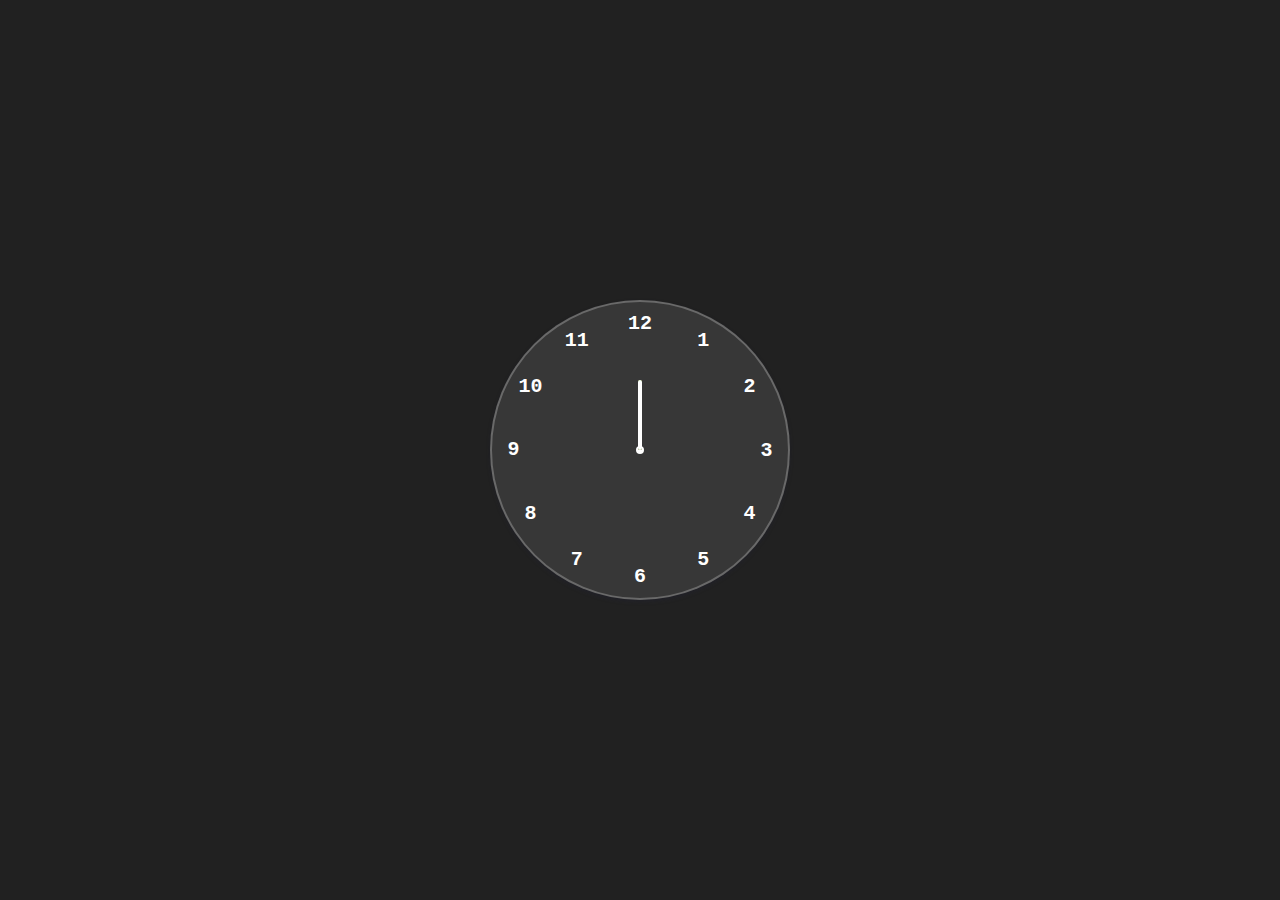
<file: analog-clock/index.html>
<!DOCTYPE html>
<html lang="en">
  <head>
    <meta charset="UTF-8" />
    <meta name="viewport" content="width=device-width, initial-scale=1.0" />
    <link rel="stylesheet" href="style.css" />
    <title>Analog Clock</title>
  </head>
  <body>
    <div class="container">
      <div class="clock">
        <!-- css variable -->
        <div class="hand" style="--clr: #ff3d58" id="hour"><i></i></div>
        <div class="hand" style="--clr: green" id="min"><i></i></div>
        <div class="hand" style="--clr: #ffffff" id="sec"><i></i></div>

        <span style="--i: 1"><b>1</b></span>
        <span style="--i: 2"><b>2</b></span>
        <span style="--i: 3"><b>3</b></span>
        <span style="--i: 4"><b>4</b></span>
        <span style="--i: 5"><b>5</b></span>
        <span style="--i: 6"><b>6</b></span>
        <span style="--i: 7"><b>7</b></span>
        <span style="--i: 8"><b>8</b></span>
        <span style="--i: 9"><b>9</b></span>
        <span style="--i: 10"><b>10</b></span>
        <span style="--i: 11"><b>11</b></span>
        <span style="--i: 12"><b>12</b></span>
      </div>
    </div>
    <script src="./script.js"></script>
  </body>
</html>
</file>
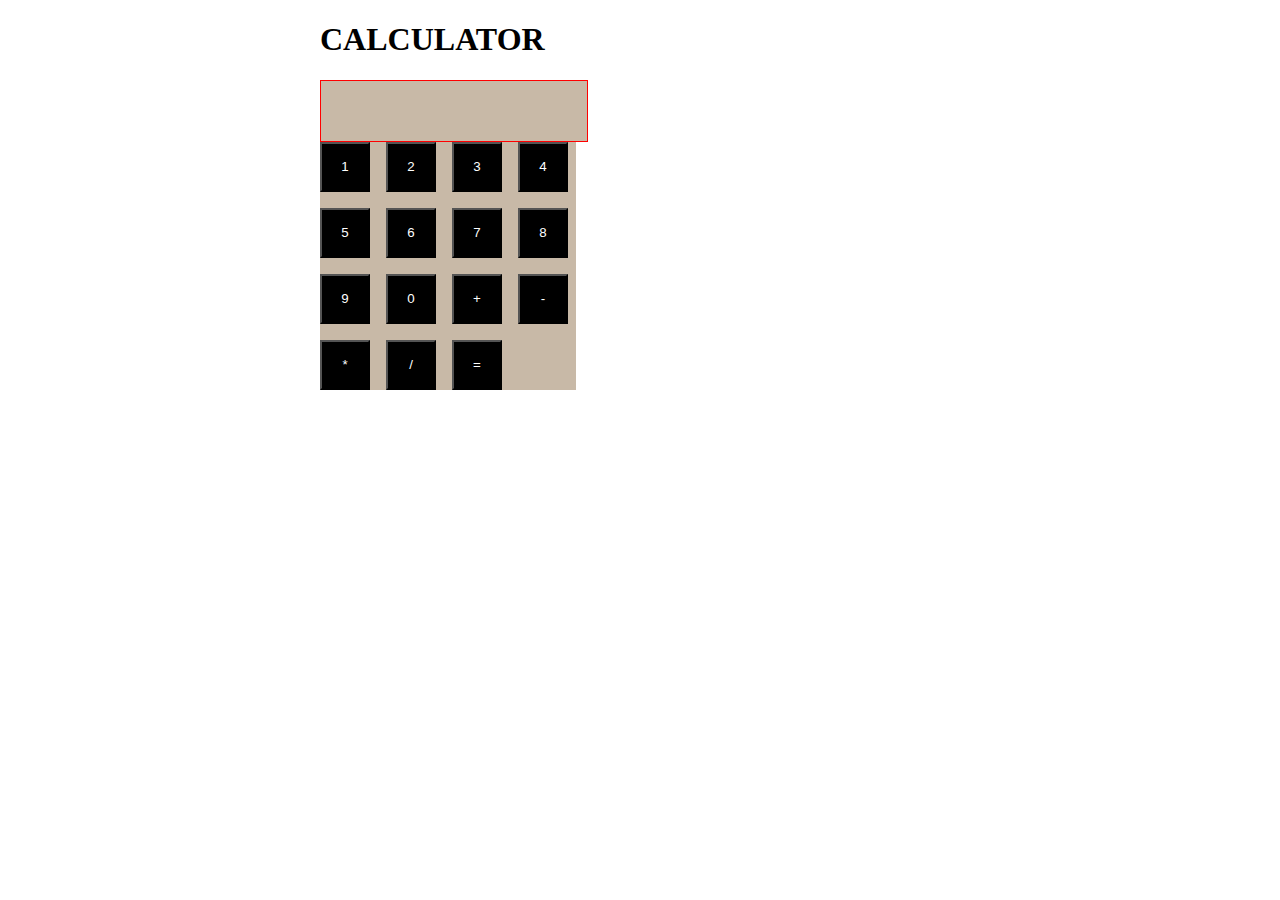
<file: calculator/index.html>
<!DOCTYPE html>
<html lang="en">
  <head>
    <meta charset="UTF-8" />
    <meta name="viewport" content="width=device-width, initial-scale=1.0" />
    <title>Calculator</title>

    <style>
      body {
        width: 50%;
        margin: auto;
      }
      .numbers {
        display: flex;
        flex-wrap: wrap;
        gap: 1rem;
        width: 40%;
        background-color: rgba(150, 121, 86, 0.522);
      }
      div button {
        width: 50px;
        height: 50px;
        background-color: black;
        color: white;
        padding: 5px;
      }
      #ans {
        width: 40%;
        border: 1px solid red;
        padding: 5px;
        height: 50px;
        z-index: 1;
        color: rgb(34, 108, 59);
        background-color: rgba(150, 121, 86, 0.522);
      }
    </style>
  </head>
  <body>
    <h1>CALCULATOR</h1>
    <div id="ans"></div>

    <div class="numbers">
      <button value="1">1</button>
      <button value="2">2</button>
      <button value="3">3</button>
      <button value="4">4</button>
      <button value="5">5</button>
      <button value="6">6</button>
      <button value="7">7</button>
      <button value="8">8</button>
      <button value="9">9</button>
      <button value="0">0</button>
      <button value="+">+</button>
      <button value="-">-</button>
      <button value="*">*</button>
      <button value="/">/</button>
      <button value="=">=</button>
    </div>

    <script>
      const numbers = document.querySelector(".numbers");
      const showAns = document.getElementById("ans");
      let calExpression = "";
      numbers.addEventListener("click", (e) => {
        let btnValue = e.target.value;
        if (btnValue === "=") {
          if (!calExpression) {
            return;
          }
          showAns.innerText = eval(calExpression);
        } else {
          calExpression += btnValue;
          showAns.innerText = calExpression;
        }
      });
    </script>
  </body>
</html>
</file>
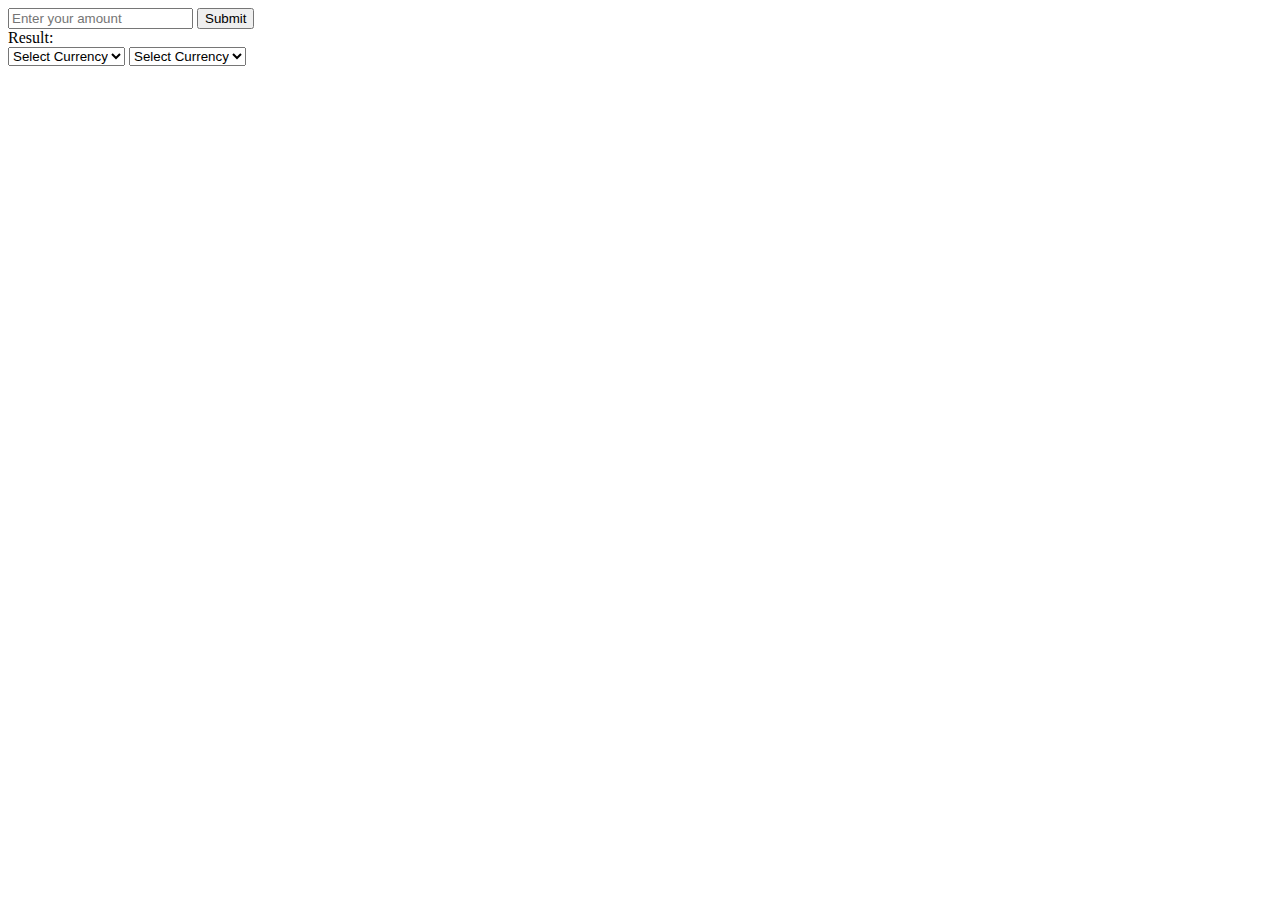
<file: currency-converter/index.html>
<!DOCTYPE html>
<html lang="en">
  <head>
    <meta charset="UTF-8" />
    <meta name="viewport" content="width=device-width, initial-scale=1.0" />
    <title>Currency Converter</title>
  </head>
  <body>
    <form action="" id="form">
      <input
        type="number"
        name=""
        id="enter-amount"
        placeholder="Enter your amount"
      />
      <button type="submit">Submit</button>
    </form>
    <div class="result">Result:</div>
    <select name="from" id="from">
      <option value="">Select Currency</option>
    </select>

    <select name="to" id="to">
      <option value="">Select Currency</option>
    </select>
  </body>
  <script>
    const fromSelect = document.getElementById("from");
    const toSelect = document.getElementById("to");
    const amount = document.getElementById("enter-amount");
    const submit = document.getElementById("form");
    const result = document.querySelector(".result");

    const addCurrency = (selectElement, code) => {
      const objPrice = Object.entries(code);
      for (let i = 0; i < objPrice.length; i++) {
        const option = document.createElement("option");
        option.value = objPrice[i][1].value;
        option.innerText = objPrice[i][0];
        selectElement.append(option);
      }
    };
    const fetchCurrency = async () => {
      try {
        const config = {
          method: "GET",
          headers: {
            "Content-Type": "application/json",
          },
        };
        const response = await fetch(
          "https://api.currencyapi.com/v3/latest?apikey=cur_live_T4cxgoJ8M71SfGTF5JfzLth5FNsKA9xCPPGvsq6y&currencies=EUR%2CUSD%2CCAD%2CINR%2CGBP%2CJPY%2CKRW",
          config
        );
        const data = await response.json();
        return data;
      } catch (error) {
        console.log(error.message);
      }
    };
    fetchCurrency()
      .then(({ data }) => {
        addCurrency(fromSelect, data);
        addCurrency(toSelect, data);
      })
      .catch((err) => console.log(err.message));

    submit.addEventListener("submit", (e) => {
      e.preventDefault();
      const val = amount.value;
      const fromValue = fromSelect.value;
      const toValue = toSelect.value;
      if (!val || !fromValue || !toValue) {
        alert("Please fill all fields!");
      }
      convertVal(val, fromValue, toValue);
    });

    function convertVal(val, fromValue, toValue) {
      const ans = val * (toValue / fromValue);
      result.textContent = `Result : ${ans}`;
    }
  </script>
</html>
</file>
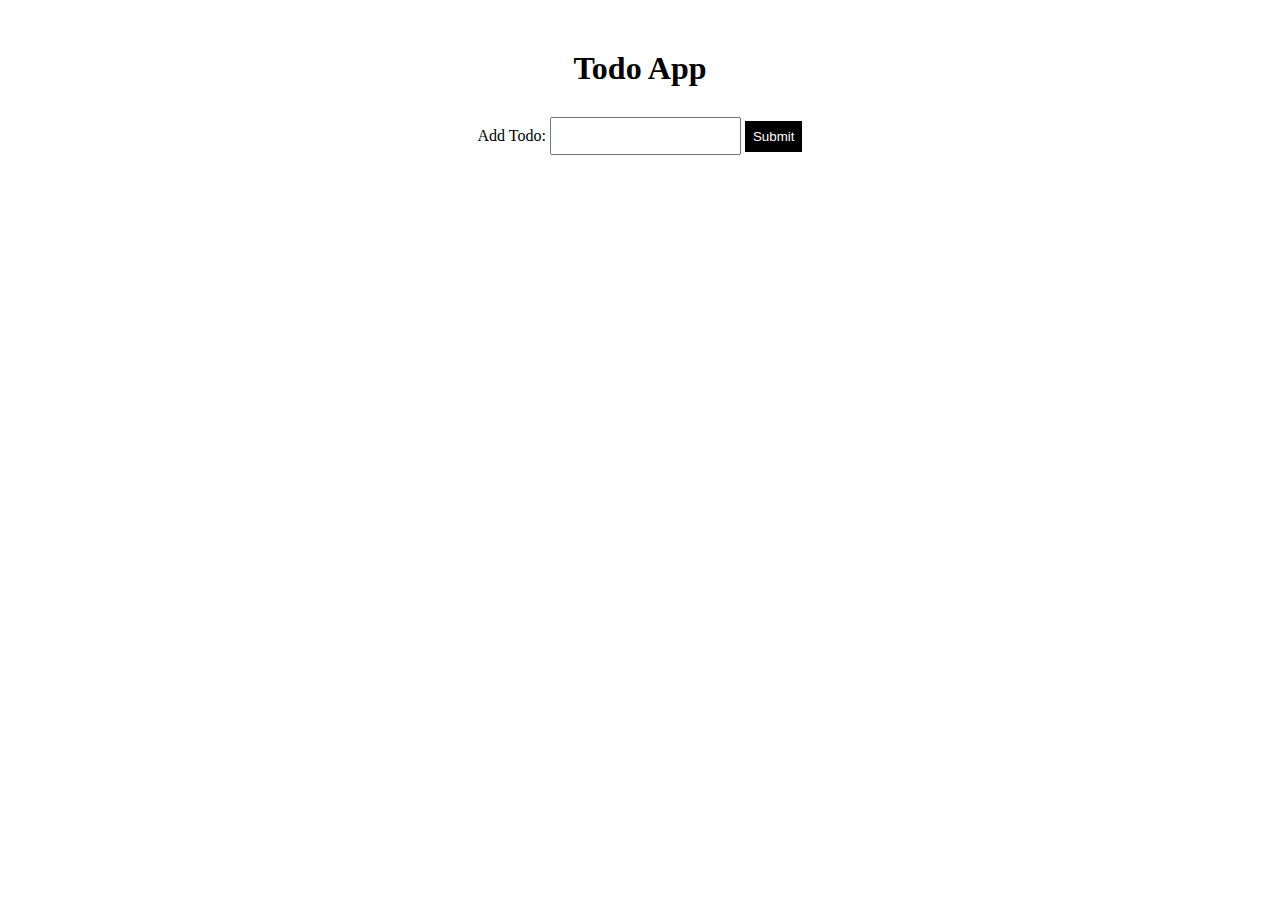
<file: todo/index.html>
<!DOCTYPE html>
<html lang="en">
  <head>
    <meta charset="UTF-8" />
    <meta name="viewport" content="width=device-width, initial-scale=1.0" />
    <title>Todo App</title>
    <style>
      * {
        margin: 0;
        padding: 0%;
      }
      body {
        width: 70%;
        margin: 50px auto;
        display: flex;
        align-items: center;
        justify-content: center;
        flex-direction: column;
        gap: 30px;
      }
      .mapTodo {
        width: 50%;
        display: flex;
        flex-direction: column;

        gap: 1rem;
      }
      .oneTodo {
        display: flex;
        align-items: center;
        justify-content: space-between;
      }
      .btn {
        display: flex;
        align-items: center;
        gap: 1rem;
      }
      button {
        border: none;
        color: white;
        background-color: black;
        padding: 8px;
      }
      button:hover {
        opacity: 0.7;
      }
      input {
        height: 24px;
        padding: 5px;
      }
    </style>
  </head>
  <body>
    <h1>Todo App</h1>

    <form action="" id="todoForm">
      <label for="todo">Add Todo:</label>
      <input type="text" id="todo" required />
      <button type="submit">Submit</button>
    </form>

    <div class="mapTodo">
      <!-- <div class="oneTodo">
        <div>Todo NAME</div>
        <div class="btn">
          <button>done</button>
          <button>Edit</button>
          <button>Delete</button>
        </div>
      </div> -->
    </div>
  </body>
  <script>
    const form = document.getElementById("todoForm");
    const inputText = document.getElementById("todo"); // Changed this line to get the input element correctly
    const mapTodo = document.querySelector(".mapTodo");

    const todos = JSON.parse(localStorage.getItem("todos")) || [];

    form.addEventListener("submit", addTodo);

    function addTodo(e) {
      e.preventDefault();
      const inputVal = inputText.value;
      const addTodos = {
        name: inputVal,
        done: false,
        id: Date.now(),
      };
      // Add todo
      todos.push(addTodos);

      renderTodos();
      inputText.value = "";
      saveToLocalStorage();
    }

    function renderTodos() {
      mapTodo.innerHTML = "";
      todos.forEach((todo, index) => {
        let oneTodo = document.createElement("div");
        oneTodo.classList.add("oneTodo");
        oneTodo.innerHTML = `<div>${todo.name}</div>
        <div class="btn">
          <button onClick="done(${index})">${
          todo.done === true ? "True" : "False"
        }</button>
          <button onClick="edit(${index})">Edit</button>
          <button onClick="deleteTodo(${index})">Delete</button>
        </div>`;
        mapTodo.append(oneTodo);
      });
    }

    function done(index) {
      todos[index].done = !todos[index].done;
      renderTodos();
      saveToLocalStorage();
    }

    function deleteTodo(index) {
      todos.splice(index, 1);
      renderTodos();
      saveToLocalStorage();
    }

    function edit(index) {
      const updateTodo = prompt("Enter your todo:");
      if (updateTodo !== null && updateTodo.trim() !== "") {
        console.log(updateTodo);
        todos[index].name = updateTodo;
        renderTodos();
        saveToLocalStorage();
      }
    }

    function saveToLocalStorage() {
      localStorage.setItem("todos", JSON.stringify(todos));
    }
    renderTodos();
  </script>
</html>
</file>
<file: analog-clock/style.css>
* {
  margin: 0;
  padding: 0;
  box-sizing: border-box;
  font-family: "Courier New", Courier, monospace;
  color: white;
}
body {
  display: flex;
  align-items: center;
  justify-content: center;
  min-height: 100vh;
  background-color: #212121;
}
.container {
  position: relative;
}
.clock {
  /* position: absolute; */
  width: 300px;
  height: 300px;
  border-radius: 50%;
  background-color: rgb(255, 255, 255, 0.1);
  border: 2px solid rgb(255, 255, 255, 0.25);
  box-shadow: rgba(50, 50, 93, 0.25) 0px 2px 5px -1px,
    rgba(0, 0, 0, 0.3) 0px 1px 3px -1px;
  display: flex;
  justify-content: center;
  align-items: center;
}
.clock span {
  position: absolute;
  transform: rotate(calc(30deg * var(--i)));
  inset: 12px;
  text-align: center;
}

.clock span b {
  transform: rotate(calc(-30deg * var(--i)));
  display: inline-block;
  font-size: 20px;
}

.clock::before {
  content: "";
  position: absolute;
  width: 8px;
  height: 8px;
  border-radius: 50%;
  background-color: white;
}
.hand {
  position: absolute;
  display: flex;
  justify-content: center;
  align-items: flex-end;
}
.hand i {
  position: absolute;
  background-color: var(--clr);
  width: 4px;
  height: 70px;
  border-radius: 8px;
}
</file>
